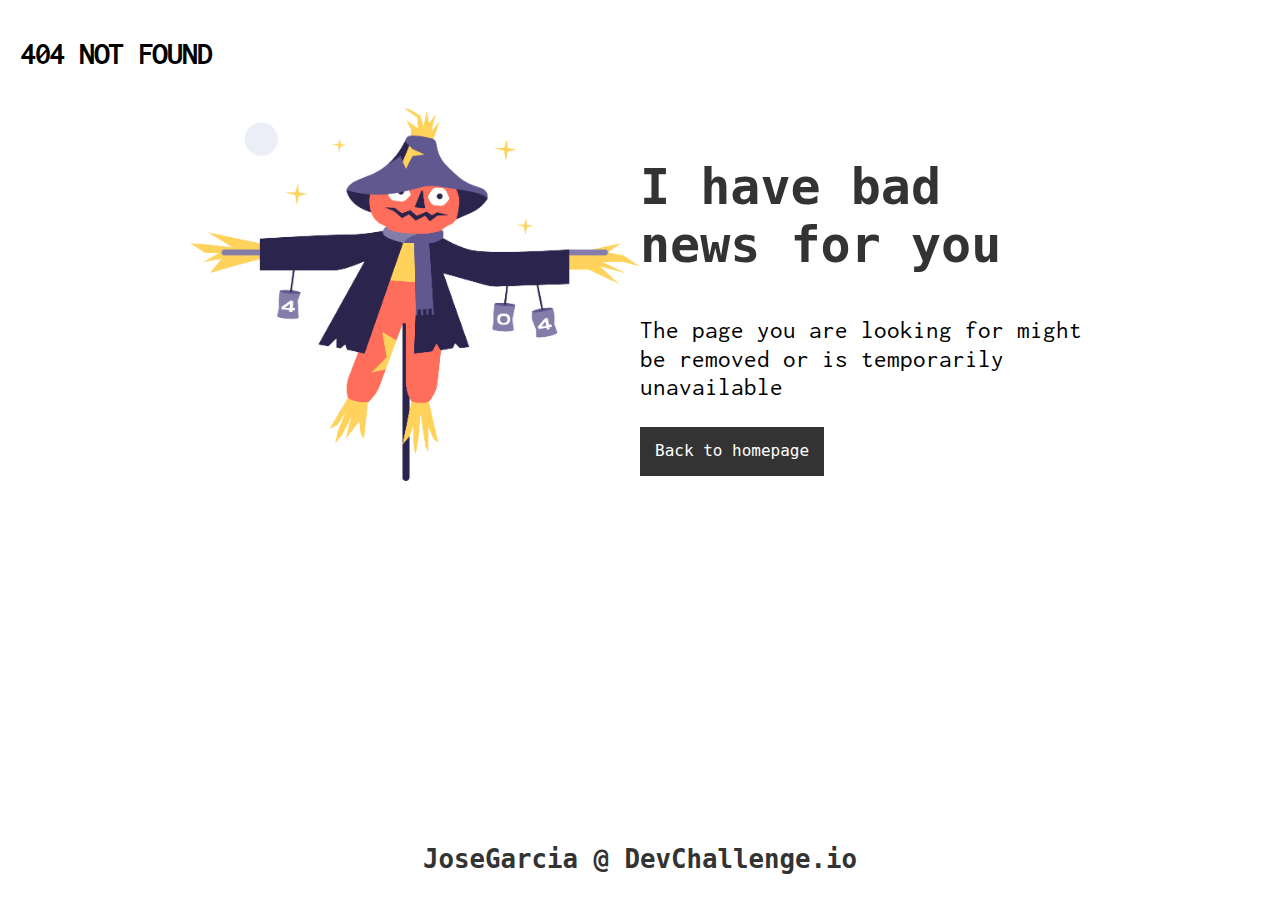
<file: index.html>
<!DOCTYPE html>
<html lang="en" >
<head>
    <meta charset="UTF-8">
    <meta name="viewport" content="width=device-width, initial-scale=1.0">
    <title>DevChallenge</title>
    <link rel="stylesheet" href="assets/css/normalize.css">
    <link href="https://fonts.googleapis.com/css2?family=Inconsolata:wght@400;700&display=swap" rel="stylesheet">
    <link rel="stylesheet" href="assets/css/index.css">
</head>
<body>
    
    <div class="menu">
     <h1>404 not found</h1>
    </div>
    <div class="container">
        <div class="container-image">
            <img src="assets/images/Scarecrow.png" alt=""
">
        </div>
        <div class="container-text">
            <h2 class="h2"> I have bad news for you</h2>
            <p class="p">The page you are looking for might be removed or is temporarily unavailable</p>
        <div class ="button-container">
            <div class="button-container">
            <button class="button">Back to homepage</button>
        </div>
        </div>
    </div>
    </div>
    <div class="h3">
     <h3>JoseGarcia @ DevChallenge.io</h3>
    </div>
</body>
</html>
</file>
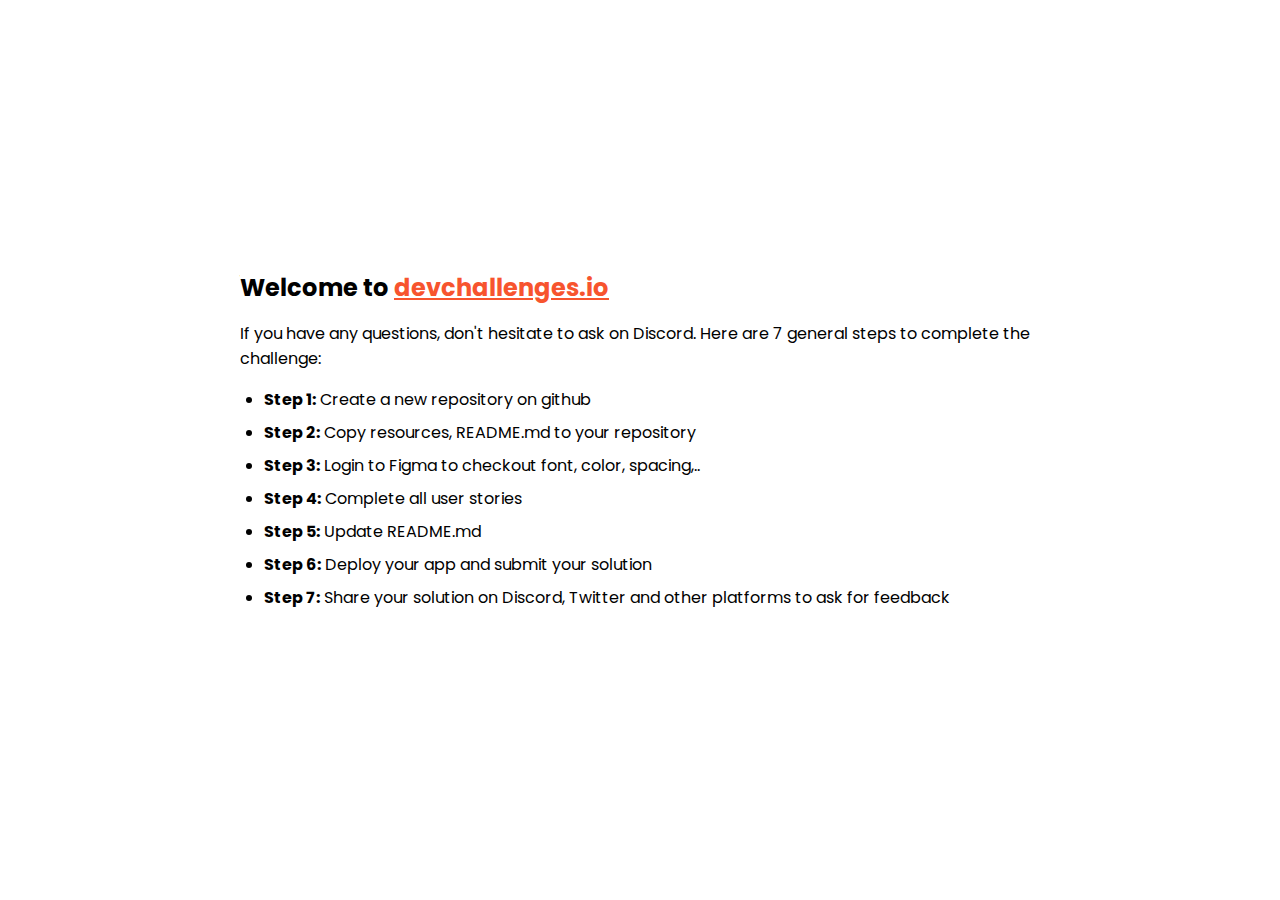
<file: index2.html>
<!DOCTYPE html>
<html lang="en">
  <head>
    <meta charset="utf-8" />
    <meta
      name="viewport"
      content="width=device-width, initial-scale=1,
  maximum-scale=5"
    />

    <link rel="icon" href="devchallenges.png" />

    <link
      rel="shortcut icon"
      type="image/x-icon"
      href="https://devchallenges.io/"
    />

    <link
      href="https://fonts.googleapis.com/css2?family=Poppins:wght@400;500&display=swap"
      rel="stylesheet"
    />

    <title>Devchallenges</title>

    <style>
      body {
        font-family: "Poppins", sans-serif;
      }

      ul {
        padding-left: 24px;
      }

      li {
        margin-bottom: 8px;
      }

      .welcome {
        max-width: 800px;
        margin: 0 auto;
      }

      .welcome-text {
        margin-top: 30vh;
        font-weight: 500;
      }

      .welcome-text p {
        font-size: 1rem;
        font-weight: 400;
      }

      .welcome-text h1 {
        font-size: 1.5rem;
      }

      .welcome-text a {
        color: #f7542e;
      }
    </style>
  </head>
  <body>
    <div class="welcome">
      <div class="welcome-text">
        <h1>
          Welcome to
          <a href="https://devchallenges.io/" target="_blank"
            >devchallenges.io</a
          >
        </h1>

        <p>
          If you have any questions, don't hesitate to ask on Discord. Here are
          7 general steps to complete the challenge:
        </p>
      </div>

      <ul>
        <li><b>Step 1:</b> Create a new repository on github</li>
        <li><b>Step 2:</b> Copy resources, README.md to your repository</li>
        <li>
          <b>Step 3:</b> Login to Figma to checkout font, color, spacing,..
        </li>
        <li><b>Step 4:</b> Complete all user stories</li>
        <li><b>Step 5:</b> Update README.md</li>
        <li><b>Step 6:</b> Deploy your app and submit your solution</li>
        <li>
          <b>Step 7:</b> Share your solution on Discord, Twitter and other
          platforms to ask for feedback
        </li>
      </ul>
    </div>
  </body>
</html>
</file>
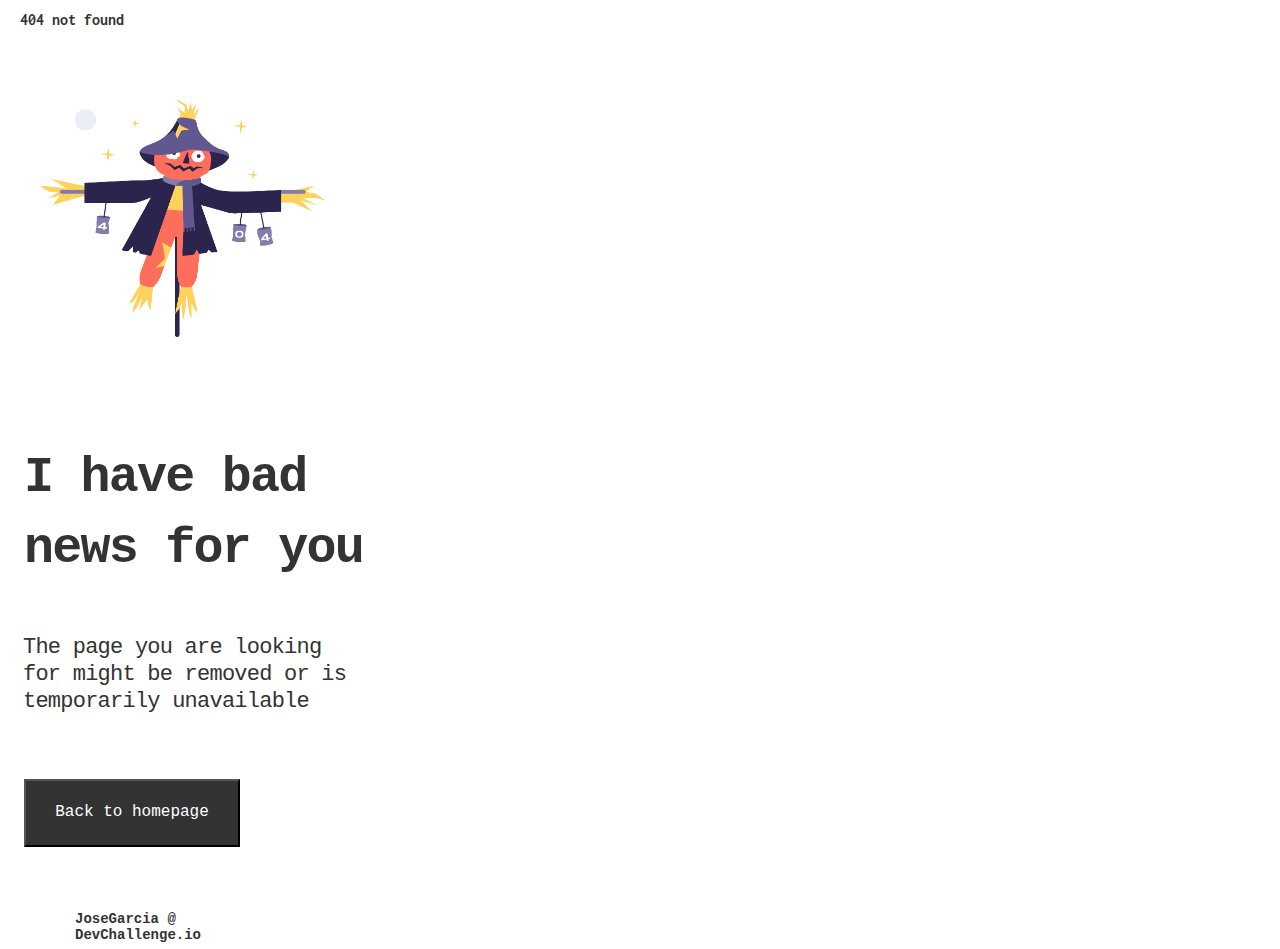
<file: indexmobile.html>
<!DOCTYPE html>
<html lang="en" style="width: 395px; height: 949px;">
<head>
    <meta charset="UTF-8">
    <meta name="viewport" content="width=device-width, initial-scale=1.0">
    <title>DevChallenge</title>
    <link rel="stylesheet" href="assets/css/normalize.css">
    <link href="https://fonts.googleapis.com/css2?family=Inconsolata:wght@400;700&display=swap" rel="stylesheet">
    <link rel="stylesheet" href="assets/css/indexmobile.css">
</head>
<body>
    <div class="menu">
     <h1>404 not found</h1>
    </div>
    <div class="container">
        <div class="container-image">
            <img src="assets/images/Scarecrow.png" alt="" width="286px" alt="238px" class="image">
        </div>
        <div class="container-text">
        <h2 class="h2"> I have bad news for you</h2>
        <p class="p">The page you are looking for might be removed or is temporarily unavailable</p>
        <div class ="button-container">
        <button class="button" id="boton"> Back to homepage</button>
        <h3 class="h3">JoseGarcia @ DevChallenge.io</h3>
        </div>
    </div>
    </div>
</body>
</html>
</file>
<file: assets/css/index.css>
body{
    background-color: #fff;
    font-family:'Inconsolata', monospace;
  
}
.menu  { 
    padding: 20px;
    font-family: Inconsolata;
    font-style: normal;
    font-weight: bold;
    font-size: 16px;
    line-height: 25px;
    letter-spacing: -0.08em;
    text-transform: uppercase;

}
.menu h1 {
    display: flex;
    justify-content: space-between;
    align-items: center;
    
    
}
/*.button {
    font-family:'Space Mono', monospace;
    color: #fff;
    display: flex;
    /* margin-top: 64px;*/
   /* font-size: 14px;
    background-color: #333333;
}*/
.button-container{
    justify-content: center;
    align-items: center; 
}
.button{
    font-family:'Space Mono', monospace;
    color: #fff;
    display: flex;
    justify-content: center;
    align-items: center;
    background-color: #333333;
    padding: 15px;
    border: 0px;

}
.container-image{
    width: 50%;
}
.container-image img {
    width: 100%;

}
.container{
    display: flex;
    justify-content:center;
    align-items: center;
    width: 100%;
    max-width: 900px;
    margin: 0 auto;

    
}
.h2 {
    /*i have a bad news*/
    font-size: 50px;
    font-family: 'Space Mono', monospace;
    font-style: normal;
    font-weight: bold;
    color: #333333;
}

.p {
    font-size: 25px;
}

.h3 {
    color: #333333;
    font-family:'Space Mono', monospace;
    font-size: 22px;
    position: absolute;
    bottom: 0px;
    /* left: 50%; */
    /* transform: translate(-50%); */
    width: 100%;
    text-align: center;
}
.container-text {
    justify-content:center;
    align-items: center;
    width: 50%;

}
@media(max-width:720px){
    .container {
        flex-direction: column;
    }
    .container-image{
        width: 90%;
    }
    .container-text {
        width: 90%;
    
    }
    .h3 {
        position: static;
        font-size: 15px;
    }
}
</file>
<file: assets/css/indexmobile.css>
body {
    background-color: #ffffff;
    width: 375px;
    height: 949px;
    display: flex;
    align-content: center;

}
.menu  {
    color: #333333;
    font-family: "Inconsolata" ;
    font-size:8px ;
    position: absolute;
    width: 133px;
    height: 25px;
    margin-left: 20px;;
}
.container {

}
.container-image {
   margin: auto 40px 100px 40px;

}
.image {
    margin-top: 100px;
}
.h2 {
    font-family:'Space Mono', monospace;
    font-style: normal;
    font-weight: bold;
    font-size:50px;
    line-height: 71px;
    letter-spacing: -0.035em;
    color: #333333;
    margin: 100px 0px 50px 24px;
    }
    .p {
    font-family:'Space Mono', monospace;
    font-style: normal;
    font-weight: normal;
    font-size: 22px;
    line-height: 27px;
    letter-spacing: -0.035em;
    color: #333333;
    margin: 29px 24px 64px 23px;
    }
    .button {
    width: 216px;
    height: 68px; 
    margin-left: 24px;
    margin-right: 135px; 
    margin-bottom: 50px;
    background-color: #333333;
    font-family: 'Space Mono', monospace;
    color: #ffffff;  
    }
    .h3 {
    width: 226px;
    height: 17px;
    margin-left: 75px;
    margin-right: 74px;
    font-family:'Space Mono', monospace ;
    font-size: 14px;
    color:#333333;

        
    }
</file>
